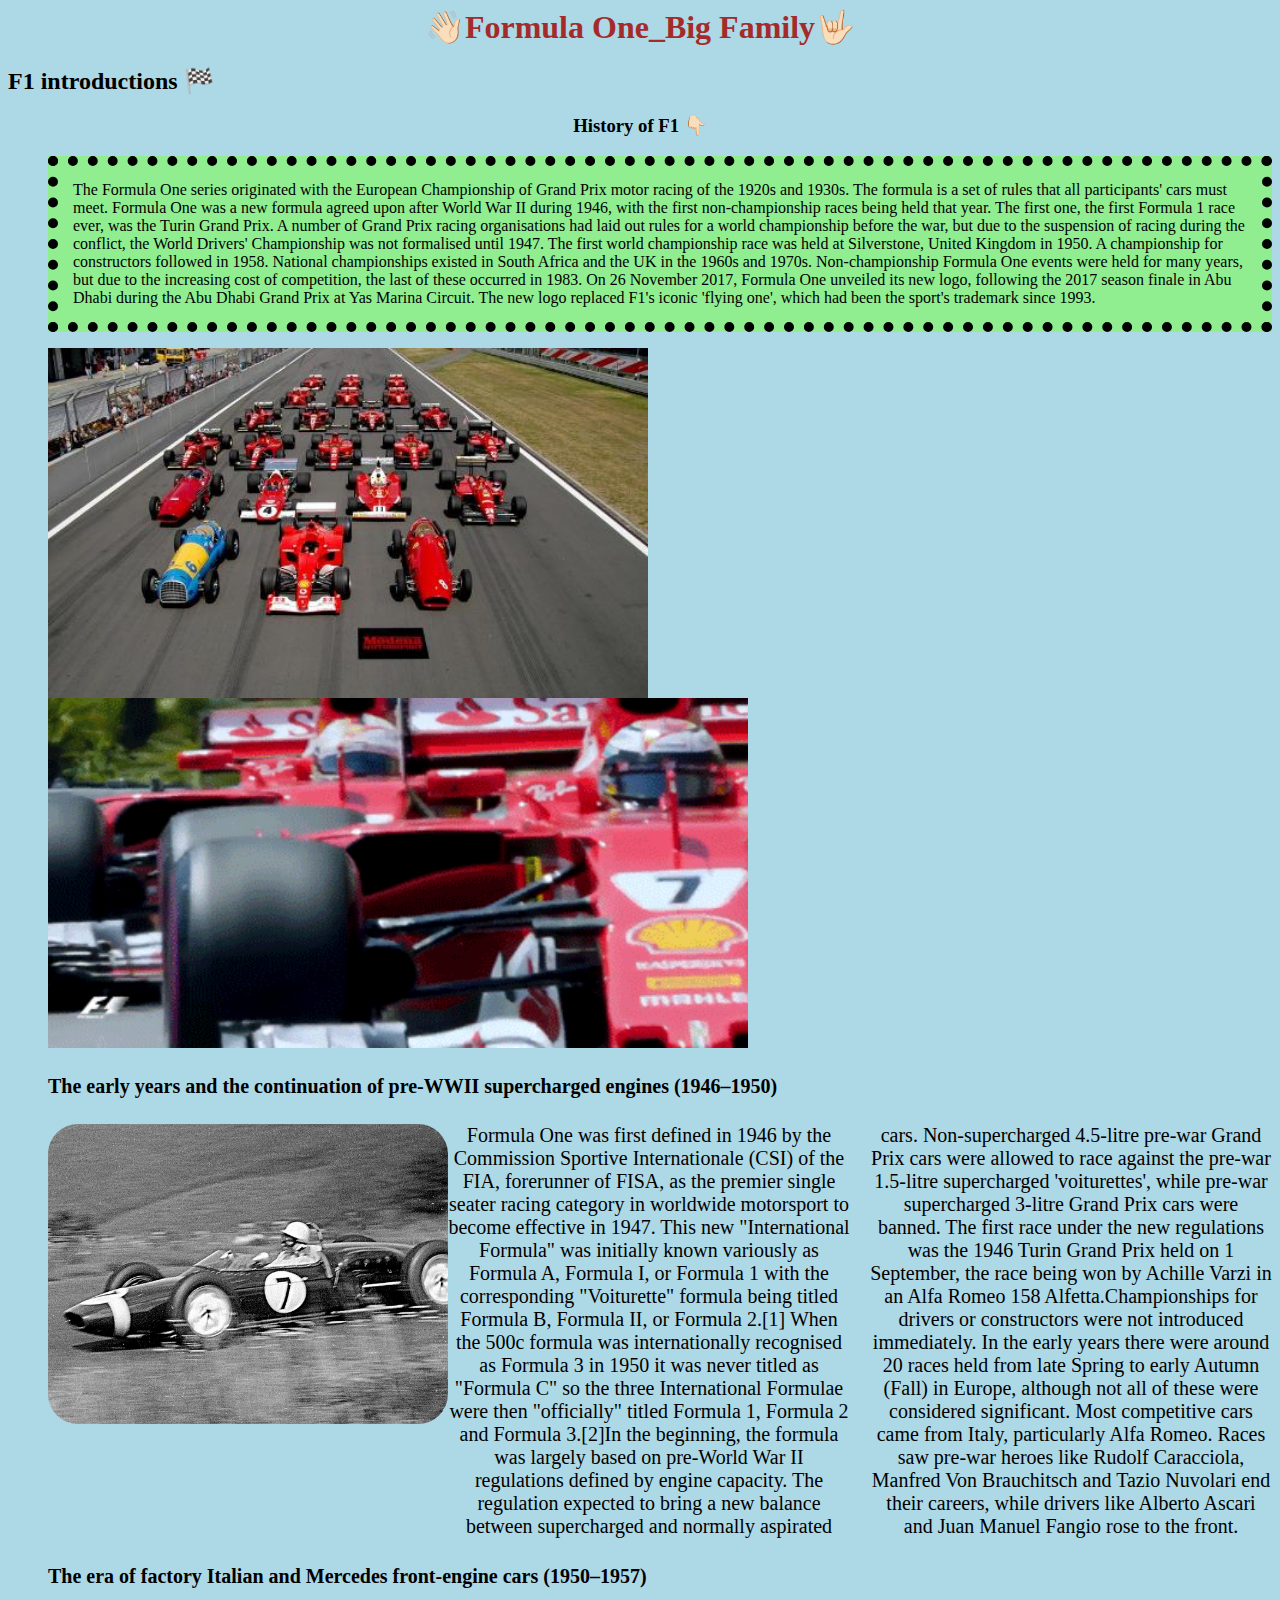
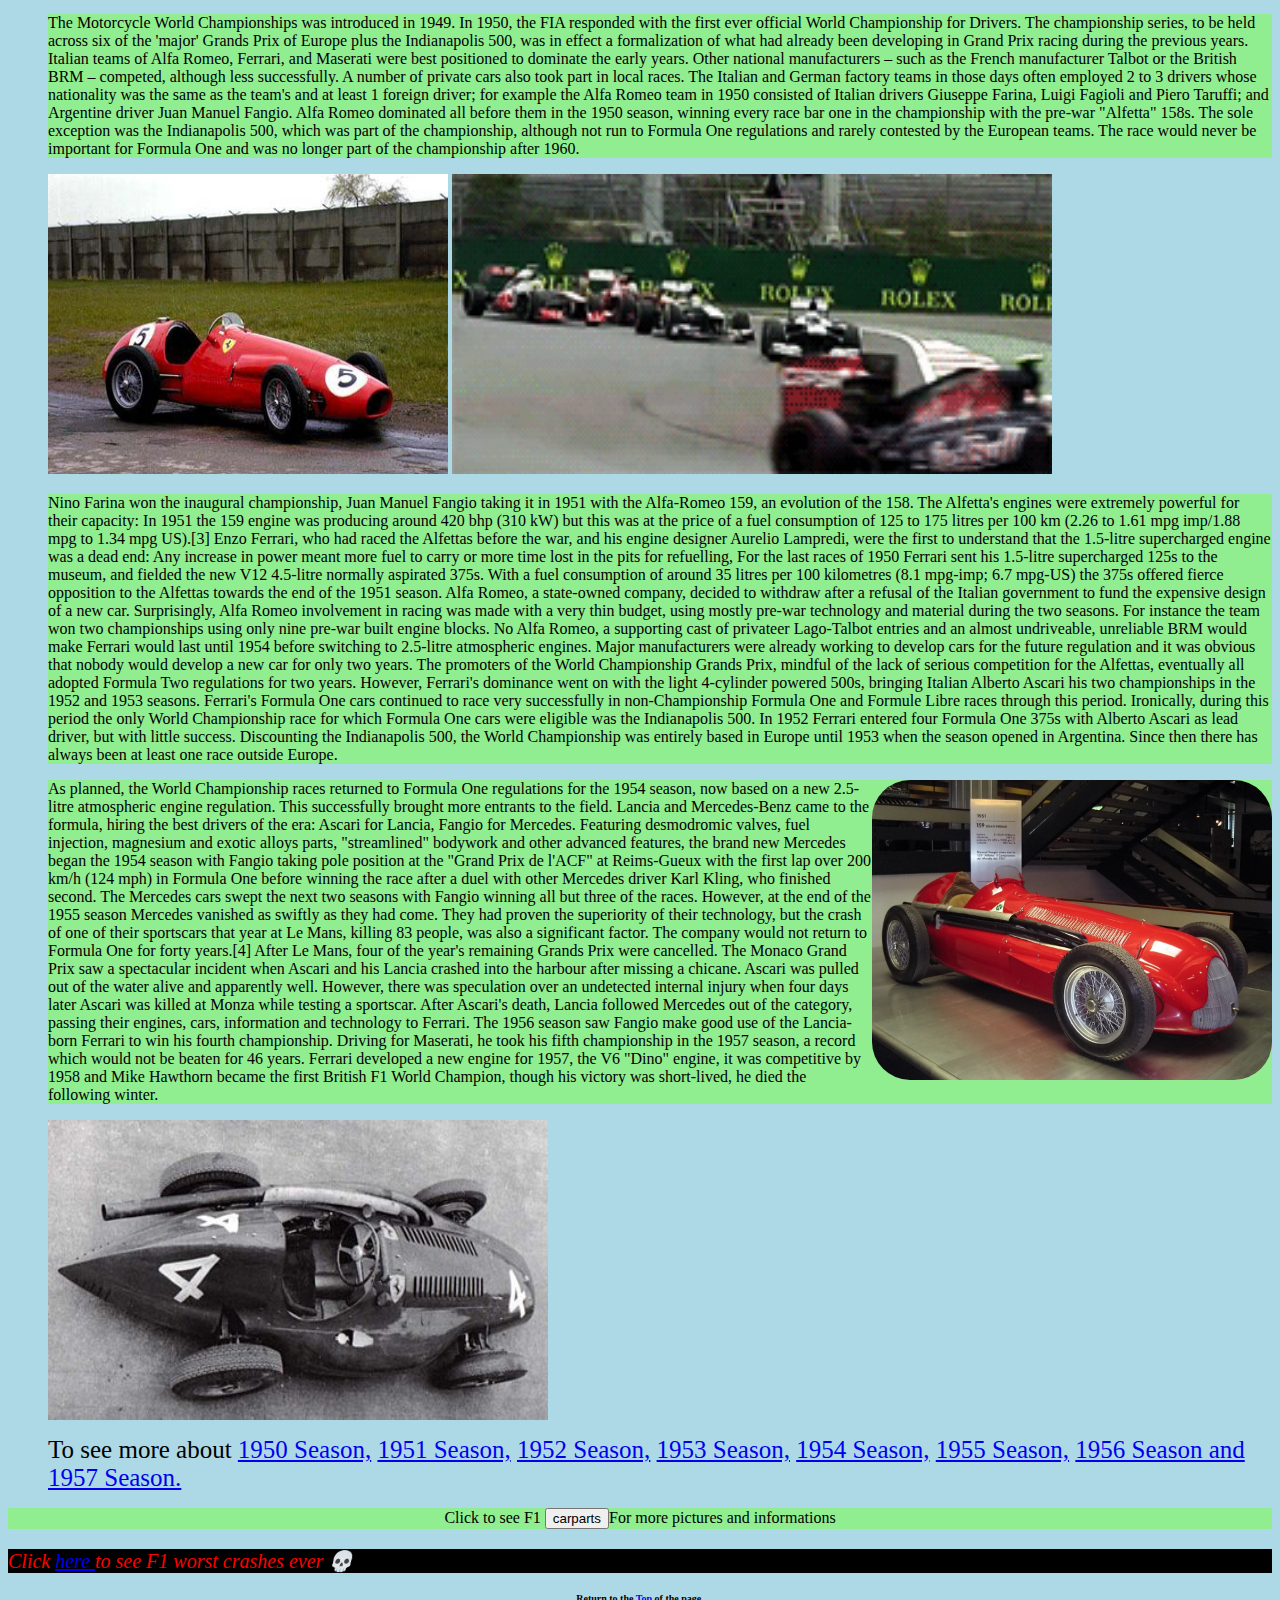
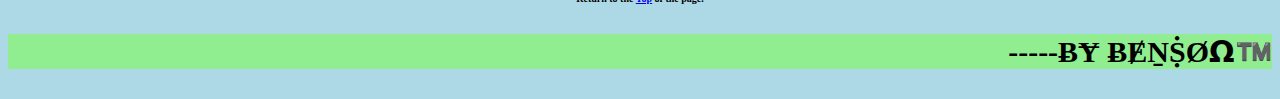
<file: index.html>
<! doctype html>
<html>
<head>
     <meta charset="UTF-8">
     <title> race car world F1 </title>
     <link rel="stylesheet" " type="text/css" href="css.css "/>
</head>
<body> 
      <h1 id="top"> 👋🏻Formula One_Big Family🤟🏻 </h1>
      <h2> F1 introductions 🏁</h2>
      <h3> History of F1 👇🏻</h3>
  <ol>
      <p id="dot"> The Formula One series originated with the European Championship of Grand Prix motor racing of the 1920s and 1930s. 
      The formula is a set of rules that all participants' cars must meet. Formula One was a new formula agreed upon after World 
      War II during 1946, with the first non-championship races being held that year. The first one, the first Formula 1 race ever,
      was the Turin Grand Prix. A number of Grand Prix racing organisations had laid out rules for a world championship before the war, but 
      due to the suspension of racing during the conflict, the World Drivers' Championship was not formalised until 1947. The first world 
      championship race was held at Silverstone, United Kingdom in 1950. A championship for constructors followed in 1958. National championships 
      existed in South Africa and the UK in the 1960s and 1970s. Non-championship Formula One events were held for many years, but due to the increasing 
      cost of competition, the last of these occurred in 1983. On 26 November 2017, Formula One unveiled its new logo, following the 2017 season finale in
      Abu Dhabi during the Abu Dhabi Grand Prix at Yas Marina Circuit. The new logo replaced F1's iconic 'flying one', which had been the sport's trademark 
      since 1993. </p>
      <img src="images/F1.jpg" width="600" height="350" alt="Picture of Farrari Family"/>
      <img src="images/F1-5432.gif" width="700" height="350" alt="Gif"/>
      <h4> The early years and the continuation of pre-WWII supercharged engines (1946–1950)</h4>
      
      <img id="goo"src="images/F12.jpg" width="400" height="300" alt="old fashion race car">
      <dt class="pic"> Formula One was first defined in 1946 by the Commission Sportive Internationale (CSI) of the FIA,
      forerunner of FISA, as the premier single seater racing category in worldwide motorsport to become 
      effective in 1947. This new "International Formula" was initially known variously as Formula A, Formula
      I, or Formula 1 with the corresponding "Voiturette" formula being titled Formula B, Formula II, or Formula
      2.[1] When the 500c formula was internationally recognised as Formula 3 in 1950 it was never titled as 
      "Formula C" so the three International Formulae were then "officially" titled Formula 1, Formula 2 and 
      Formula 3.[2]In the beginning, the formula was largely based on pre-World War II regulations defined by 
      engine capacity. The regulation expected to bring a new balance between supercharged and normally aspirated 
      cars. Non-supercharged 4.5-litre pre-war Grand Prix cars were allowed to race against the pre-war 1.5-litre 
      supercharged 'voiturettes', while pre-war supercharged 3-litre Grand Prix cars were banned. The first race 
      under the new regulations was the 1946 Turin Grand Prix held on 1 September, the race being won by Achille
      Varzi in an Alfa Romeo 158 Alfetta.Championships for drivers or constructors were not introduced immediately. 
      In the early years there were around 20 races held from late Spring to early Autumn (Fall) in Europe, 
      although not all of these were considered significant. Most competitive cars came from Italy, particularly
      Alfa Romeo. Races saw pre-war heroes like Rudolf Caracciola, Manfred Von Brauchitsch and Tazio Nuvolari 
      end their careers, while drivers like Alberto Ascari and Juan Manuel Fangio rose to the front.</dt>
     
      <h4> The era of factory Italian and Mercedes front-engine cars (1950–1957) </h4>
      <p> The Motorcycle World Championships was introduced in 1949. In 1950, the FIA responded with the first 
      ever official World Championship for Drivers. The championship series, to be held across six of the 'major' 
      Grands Prix of Europe plus the Indianapolis 500, was in effect a formalization of what had already been 
      developing in Grand Prix racing during the previous years. Italian teams of Alfa Romeo, Ferrari, and Maserati
      were best positioned to dominate the early years. Other national manufacturers – such as the French manufacturer 
      Talbot or the British BRM – competed, although less successfully. A number of private cars also took part in local
      races. The Italian and German factory teams in those days often employed 2 to 3 drivers whose nationality was 
      the same as the team's and at least 1 foreign driver; for example the Alfa Romeo team in 1950 consisted of Italian
      drivers Giuseppe Farina, Luigi Fagioli and Piero Taruffi; and Argentine driver Juan Manuel Fangio.
      Alfa Romeo dominated all before them in the 1950 season, winning every race bar one in the championship with the 
      pre-war "Alfetta" 158s. The sole exception was the Indianapolis 500, which was part of the championship, although 
      not run to Formula One regulations and rarely contested by the European teams. The race would never be important for
      Formula One and was no longer part of the championship after 1960.</p> 
      <img src="images/F1-Ferrari_500.jpeg" width="400" height="300" alt="Ferrari-500">
      <img src="images/F1-4321.gif" width="600" height="300" alt="gif">
      <p>Nino Farina won the inaugural championship, Juan 
      Manuel Fangio taking it in 1951 with the Alfa-Romeo 159, an evolution of the 158. The Alfetta's engines were extremely
      powerful for their capacity: In 1951 the 159 engine was producing around 420 bhp (310 kW) but this was at the price 
      of a fuel consumption of 125 to 175 litres per 100 km (2.26 to 1.61 mpg imp/1.88 mpg to 1.34 mpg US).[3] Enzo Ferrari,
      who had raced the Alfettas before the war, and his engine designer Aurelio Lampredi, were the first to understand 
      that the 1.5-litre supercharged engine was a dead end: Any increase in power meant more fuel to carry or more time 
      lost in the pits for refuelling, For the last races of 1950 Ferrari sent his 1.5-litre supercharged 125s to the
      museum, and fielded the new V12 4.5-litre normally aspirated 375s. With a fuel consumption of around 35 litres per 
      100 kilometres (8.1 mpg‑imp; 6.7 mpg‑US) the 375s offered fierce opposition to the Alfettas towards the end of the 
      1951 season. Alfa Romeo, a state-owned company, decided to withdraw after a refusal of the Italian government to 
      fund the expensive design of a new car. Surprisingly, Alfa Romeo involvement in racing was made with a very thin 
      budget, using mostly pre-war technology and material during the two seasons. For instance the team won two 
      championships using only nine pre-war built engine blocks.
      No Alfa Romeo, a supporting cast of privateer Lago-Talbot entries and an almost undriveable, unreliable BRM would make Ferrari 
      would last until 1954 before switching to 2.5-litre atmospheric engines. Major manufacturers were already working to develop cars 
      for the future regulation and it was obvious that nobody would develop a new car for only two years. The promoters of the World Championship
      Grands Prix, mindful of the lack of serious competition for the Alfettas, eventually all adopted Formula Two regulations for two years. 
      However, Ferrari's dominance went on with the light 4-cylinder powered 500s, bringing Italian Alberto Ascari his two championships in 
      the 1952 and 1953 seasons. Ferrari's Formula One cars continued to race very successfully in non-Championship Formula One and Formule 
      Libre races through this period. Ironically, during this period the only World Championship race for which Formula One cars were eligible 
      was the Indianapolis 500. In 1952 Ferrari entered four Formula One 375s with Alberto Ascari as lead driver, but with little success.
      Discounting the Indianapolis 500, the World Championship was entirely based in Europe until 1953 when the season opened in Argentina. Since
      then there has always been at least one race outside Europe.</p>
      <p><img id="tu" src="images/F1-2.jpg" width="400" height="300" alt="F1-2">
       As planned, the World Championship races returned to Formula One regulations for the 1954 season, now based on a new 2.5-litre atmospheric
      engine regulation. This successfully brought more entrants to the field. Lancia and Mercedes-Benz came to the formula, hiring the
      best drivers of the era: Ascari for Lancia, Fangio for Mercedes. Featuring desmodromic valves, fuel injection, magnesium and exotic 
      alloys parts, "streamlined" bodywork and other advanced features, the brand new Mercedes began the 1954 season with Fangio taking pole
      position at the "Grand Prix de l'ACF" at Reims-Gueux with the first lap over 200 km/h (124 mph) in Formula One before winning the race 
      after a duel with other Mercedes driver Karl Kling, who finished second.
      The Mercedes cars swept the next two seasons with Fangio winning all but three of the races. However, at the end of the 1955 season Mercedes 
      vanished as swiftly as they had come. They had proven the superiority of their technology, but the crash of one of their sportscars that 
      year at Le Mans, killing 83 people, was also a significant factor. The company would not return to Formula One for forty years.[4] After 
      Le Mans, four of the year's remaining Grands Prix were cancelled.
      The Monaco Grand Prix saw a spectacular incident when Ascari and his Lancia crashed into the harbour after missing a chicane. Ascari 
      was pulled out of the water alive and apparently well. However, there was speculation over an undetected internal injury when four
      days later Ascari was killed at Monza while testing a sportscar. After Ascari's death, Lancia followed Mercedes out of the category,
      passing their engines, cars, information and technology to Ferrari.
      The 1956 season saw Fangio make good use of the Lancia-born Ferrari to win his fourth championship. Driving for Maserati, he took his fifth 
      championship in the 1957 season, a record which would not be beaten for 46 years.
      Ferrari developed a new engine for 1957, the V6 "Dino" engine, it was competitive by 1958 and Mike Hawthorn became the first British F1 
      World Champion, though his victory was short-lived, he died the following winter.</p>
      <img src="images/Ferrari1.jpeg" width="500" height="300" alt="old F1">
  </ol>
  <ul>
      <p1> To see more about <a href="https://en.wikipedia.org/wiki/1950_Formula_One_season"> 1950 Season,</a> 
      <a href="https://en.wikipedia.org/wiki/1951_Formula_One_season">1951 Season,</a>
      <a href="https://en.wikipedia.org/wiki/1952_Formula_One_season">1952 Season,</a>
      <a href="https://en.wikipedia.org/wiki/1953_Formula_One_season">1953 Season,</a>
      <a href="https://en.wikipedia.org/wiki/1954_Formula_One_season">1954 Season,</a>
      <a href="https://en.wikipedia.org/wiki/1955_Formula_One_season">1955 Season,</a>
      <a href="https://en.wikipedia.org/wiki/1956_Formula_One_season">1956 Season and</a>
      <a href="https://en.wikipedia.org/wiki/1957_Formula_One_season">1957 Season.</a> </p1>
  </ul>
 
     
      

      <p id="fo"> Click to see F1 <a href="F1carparts.html"><button>carparts</button></a>For more pictures and informations </p>
      <p class="crush"> Click <a href="F1.crashes.html"> here </a> to see F1 worst crashes ever 💀</p>
      <h5>Return to the <a href="#Top">Top</a> of the page.</p5>
      <p id="name">  -----ɃɎ ɃɆṈṨØ𝝮™️</p>
</body>
</html>
</file>
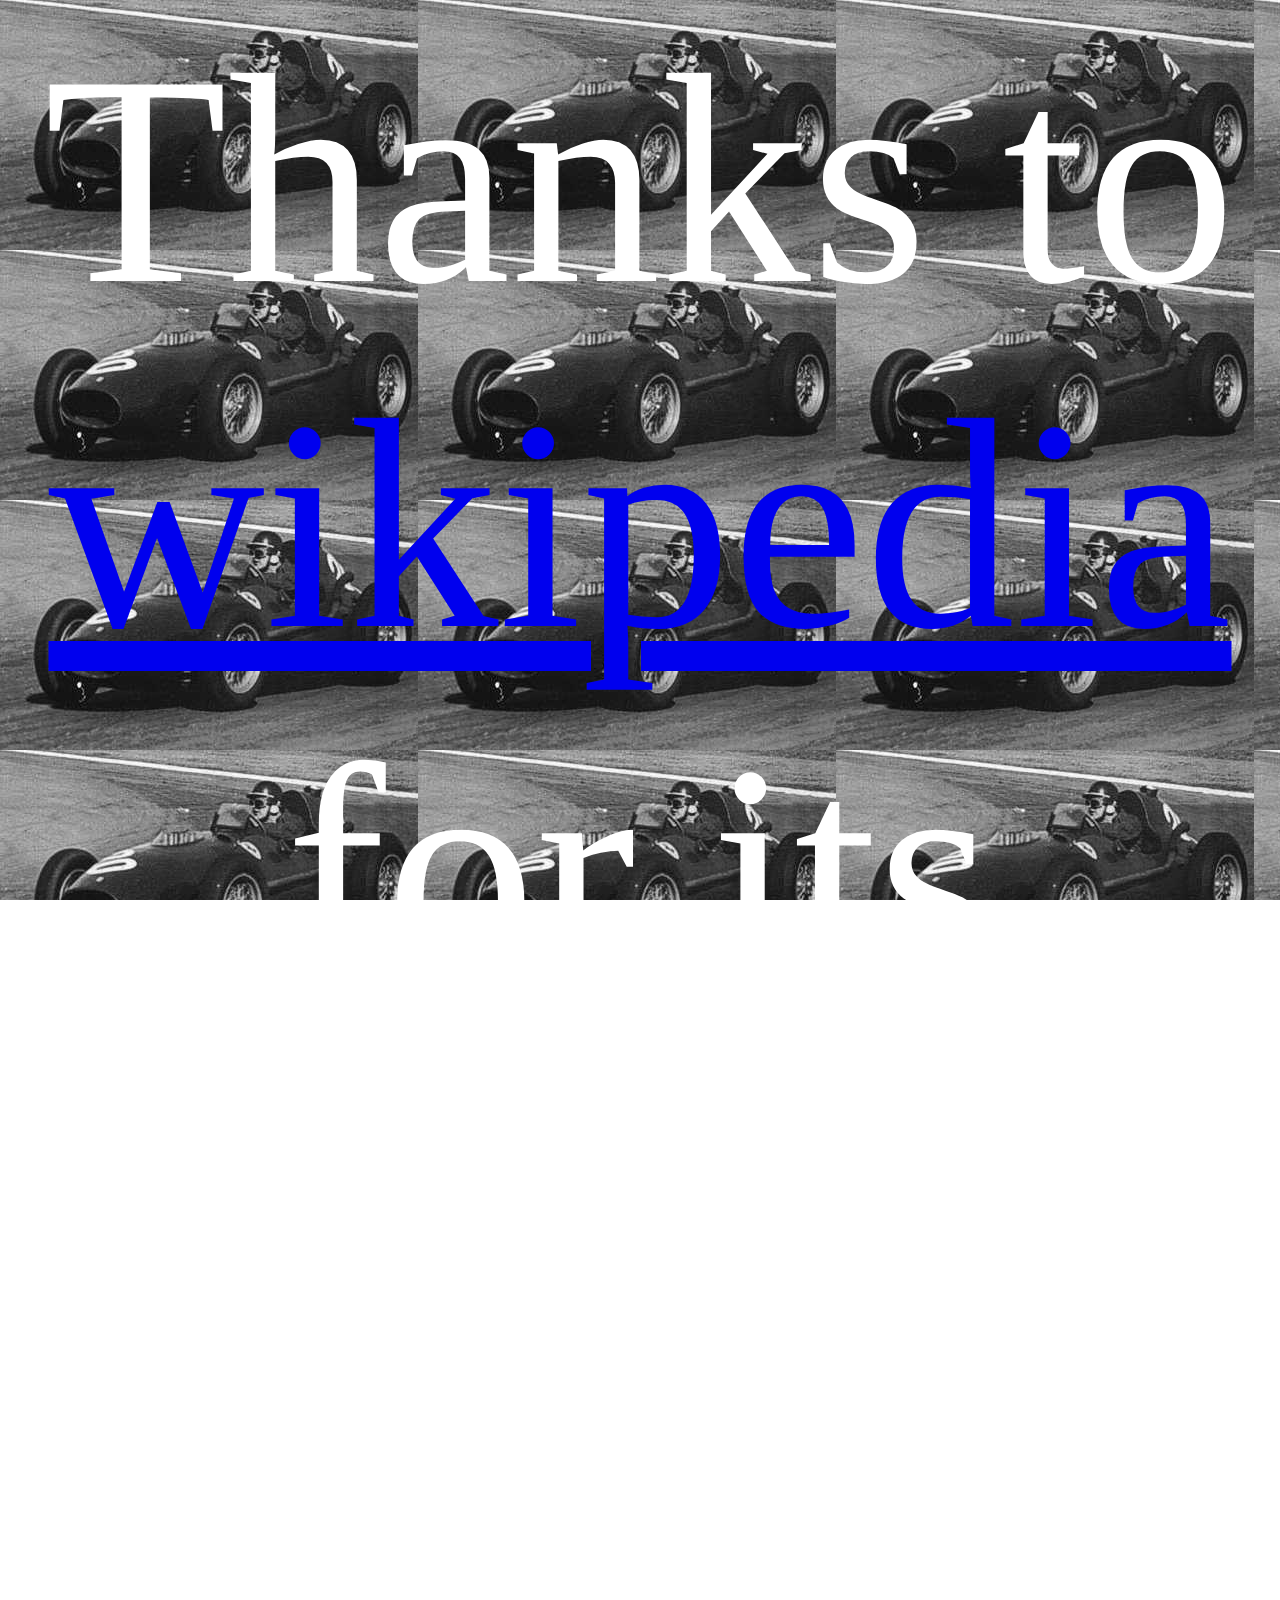
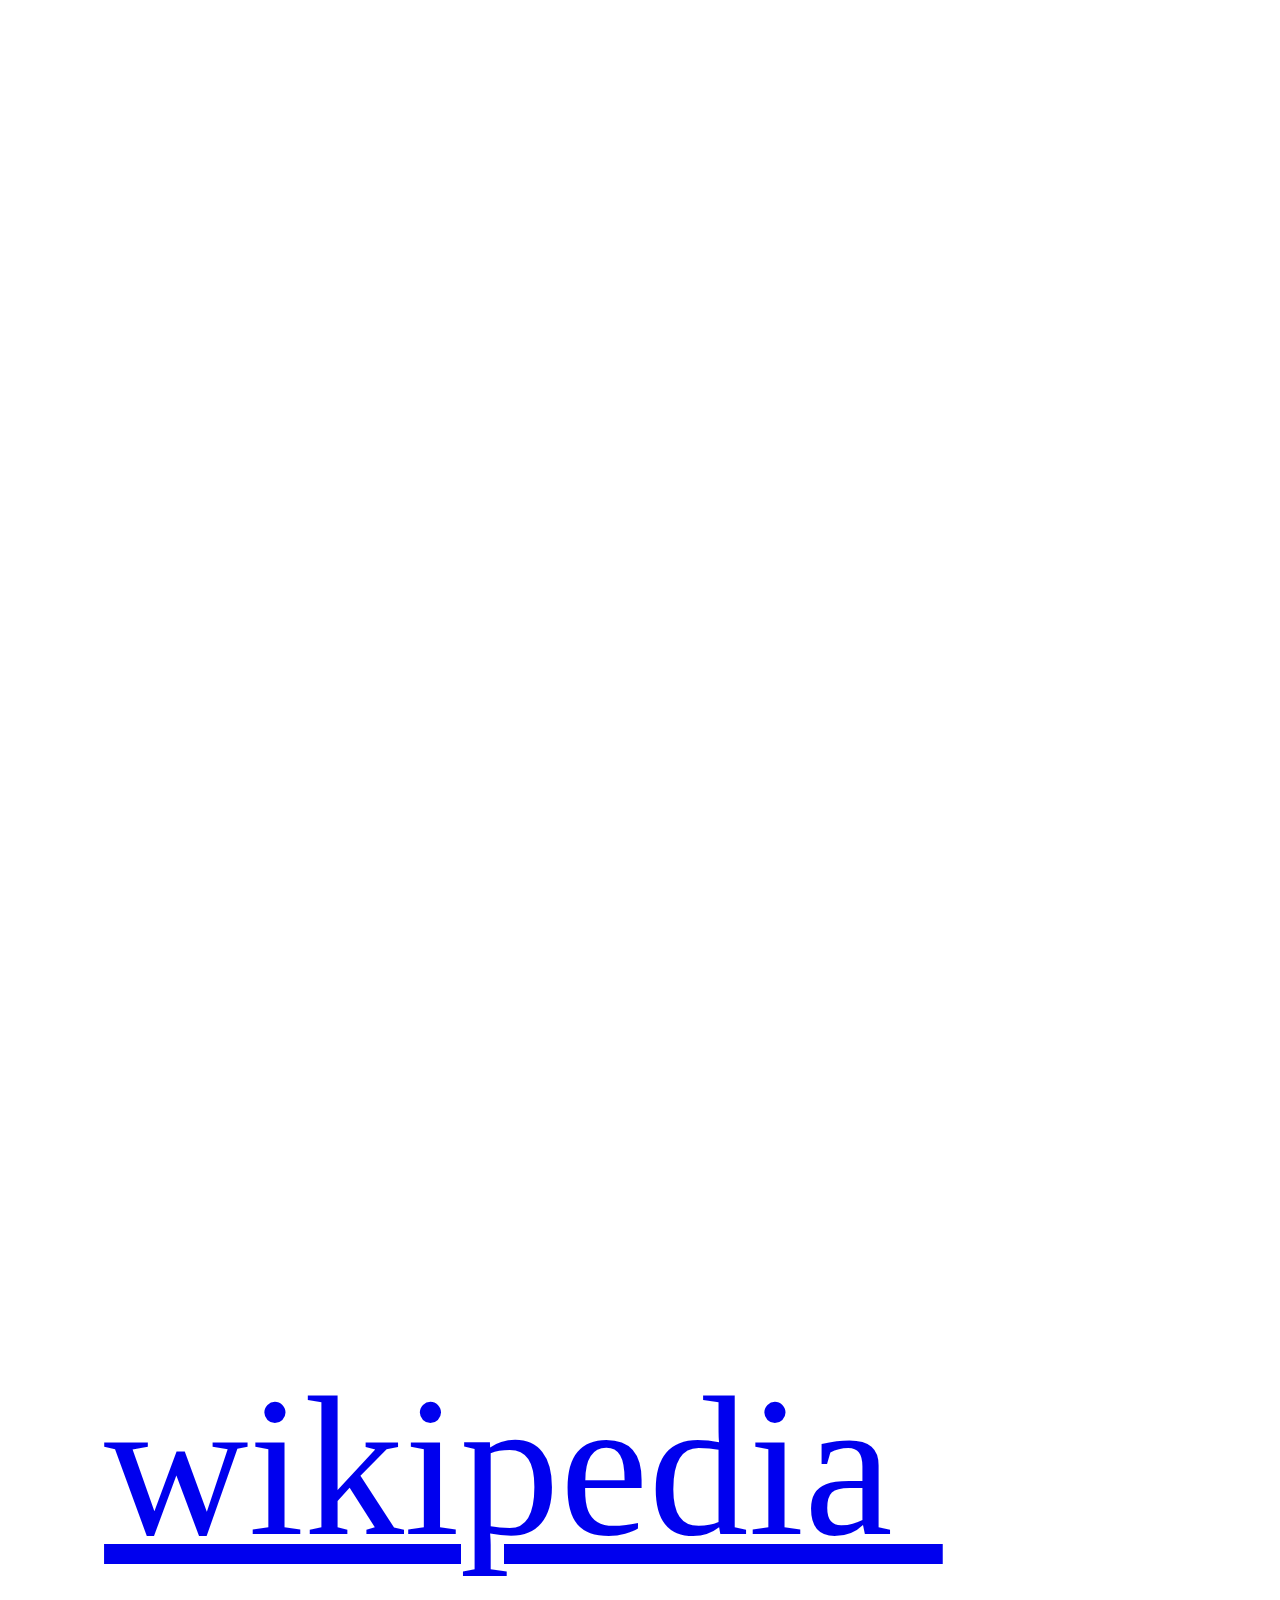
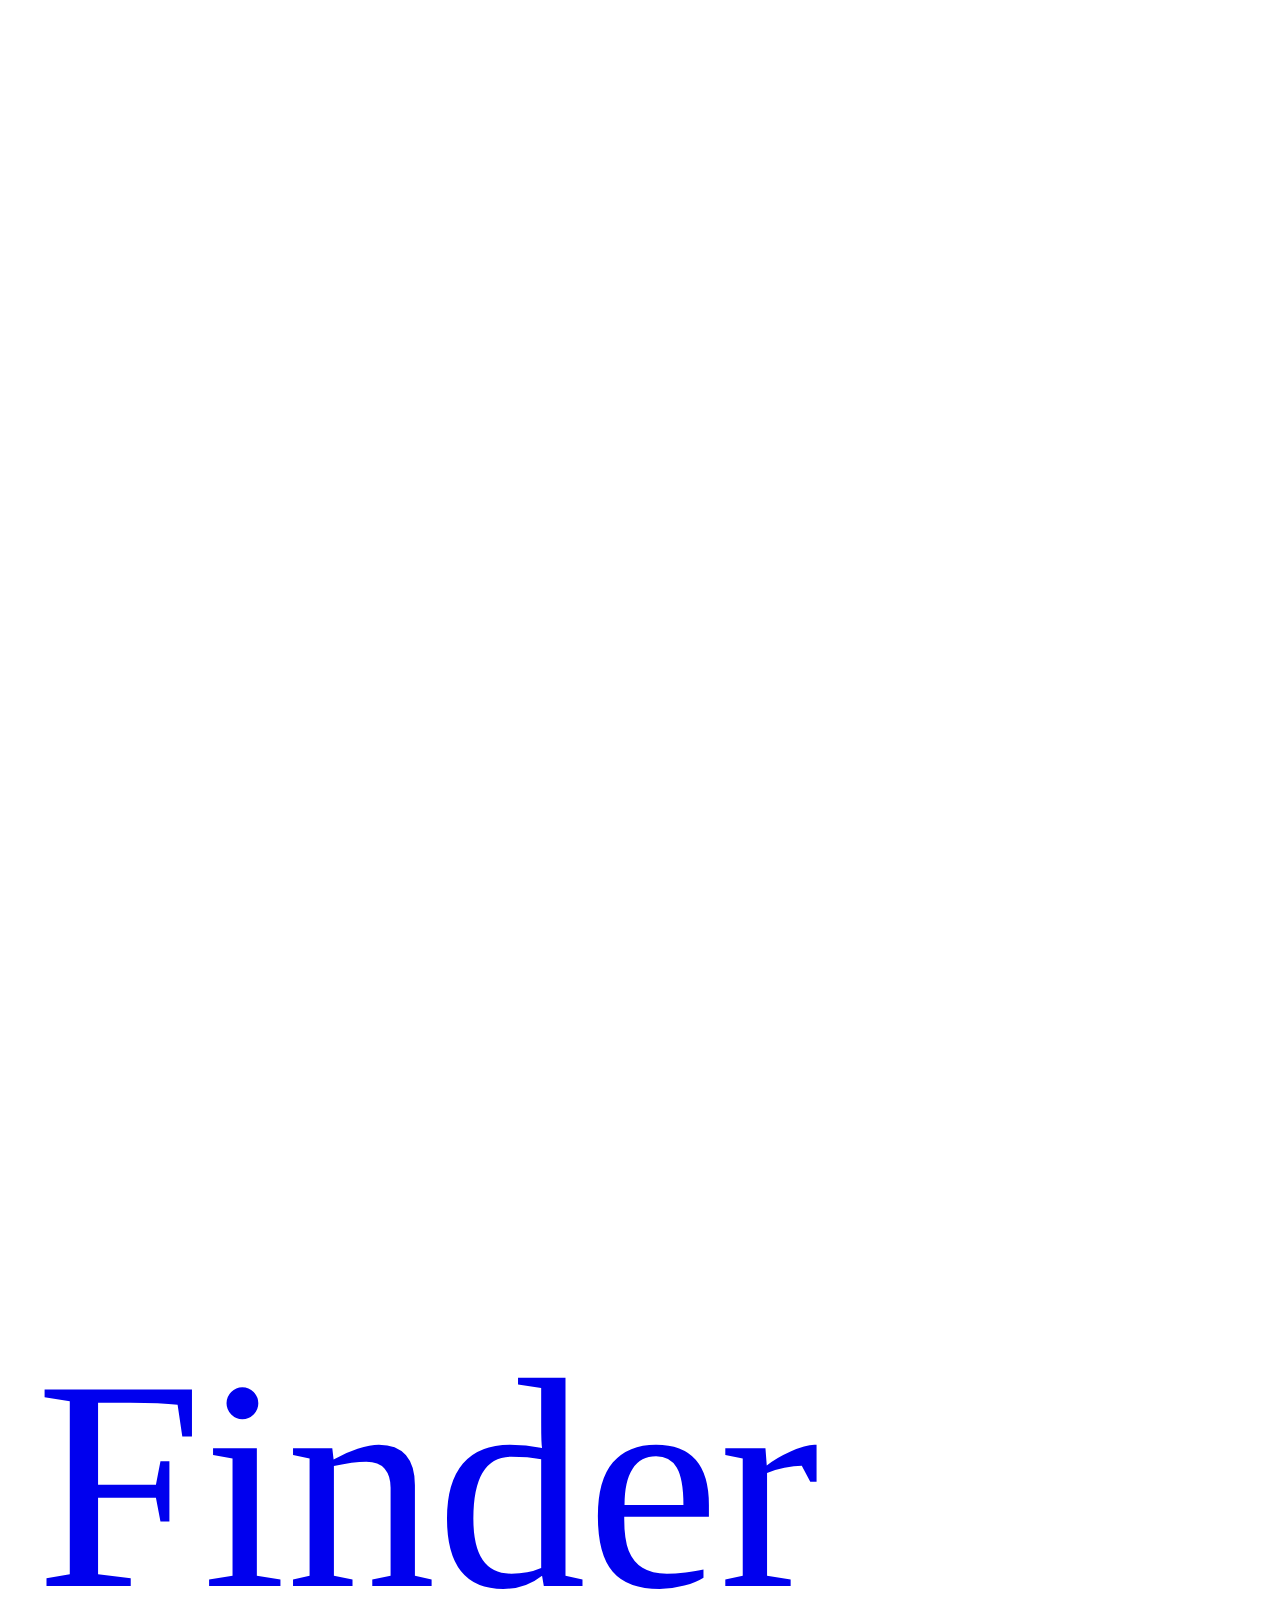
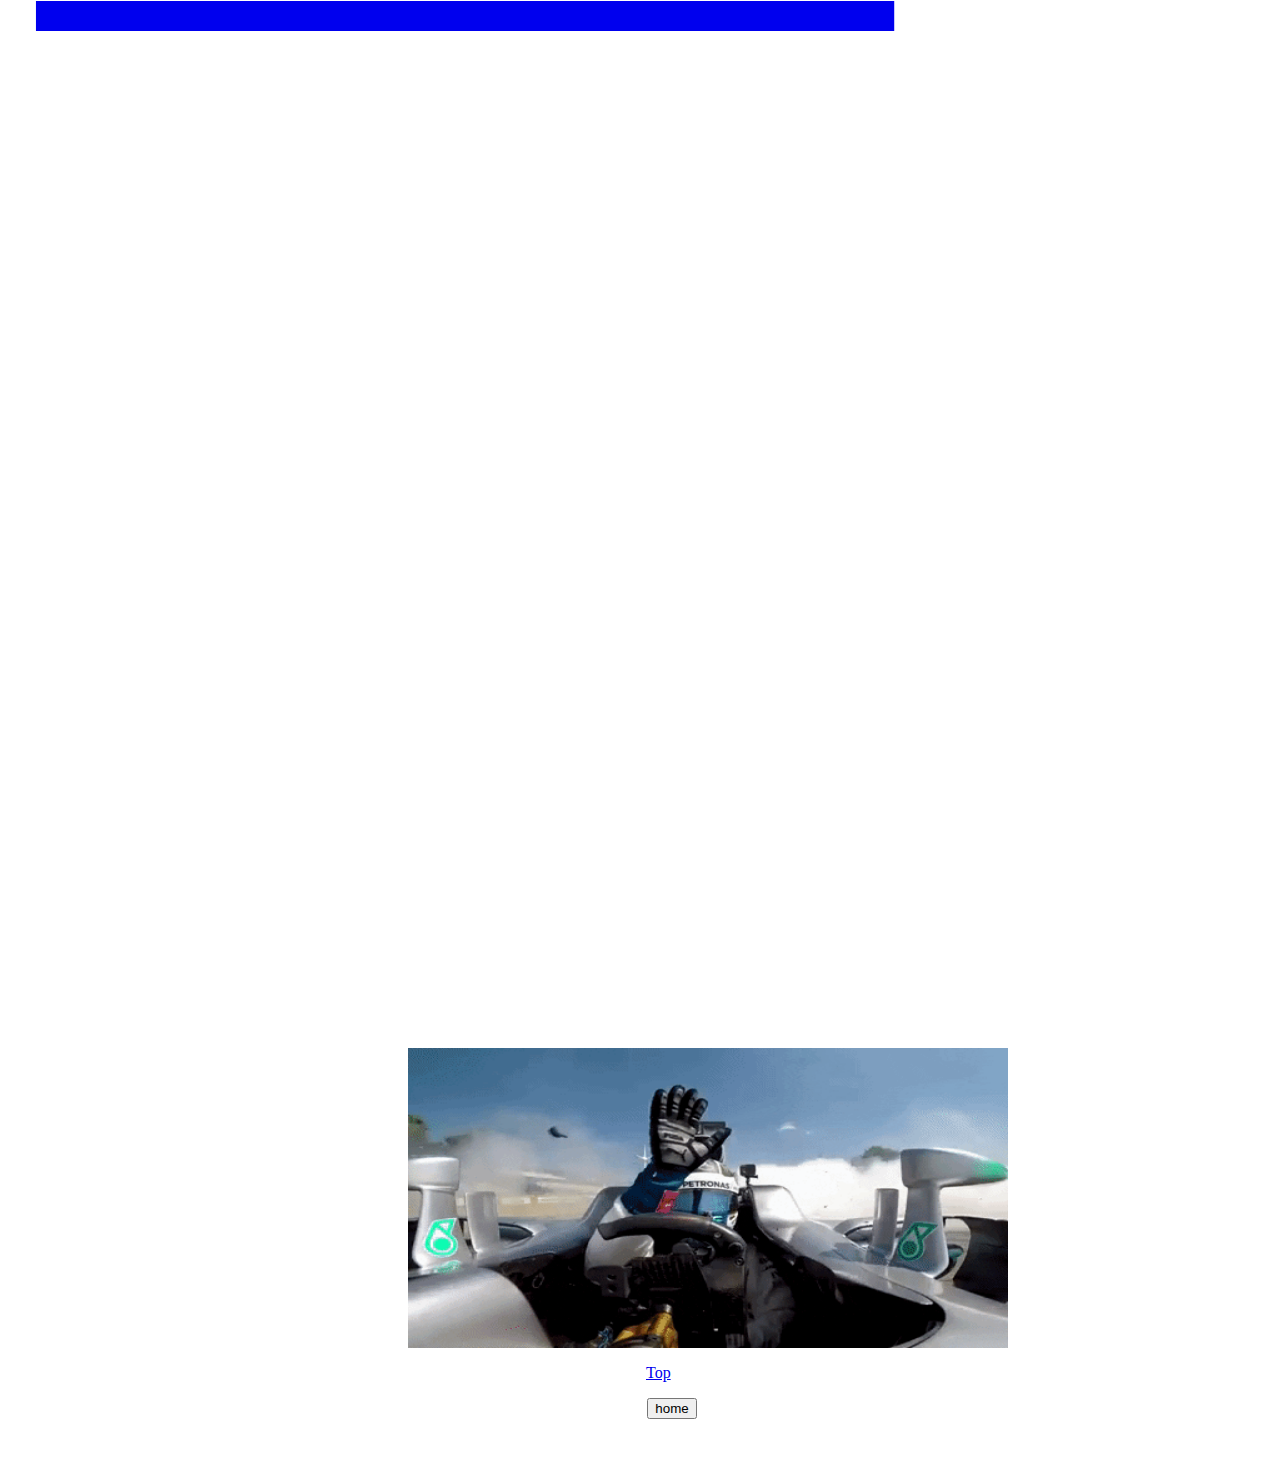
<file: references.html>
<doctype html>
<html>
<head>
      <meta charset="UTF-8">
      <title> references of my F1 webpage </title>
      <link rel="stylesheet" type="text/css" href="css2.css"/>
</head>
<body>
       <p class="center">  Thanks to <a href="https://en.wikipedia.org/wiki/Formula_One_car#Chassis_design">wikipedia </a> for its information to the car parts of F1</p>
       <p class="down">  Thanks to <a href="https://en.wikipedia.org/wiki/History_of_Formula_One"> wikipedia </a> for its information to the history of F1 </p>
       <p class="crush"> Thanks to <a href="https://www.finder.com/how-much-does-it-cost-to-repair-an-f1-car"> Finder </a> for the information  </p>
       <img id="id"src="images/F1-8765.gif" width="600" height="300" alt="gif">
       <p> Return to the top <a href="#Top">Top</a> of the page </p>
       <p> Return to <a href="index.html"> <button>home</button></a> </p>
       
       <p id="name">  -----ɃɎ ɃɆṈṨØ𝝮™ </p>
</body>
</html>
</file>
<file: css.css>
body 
{
      background-color:lightblue;
}
.pic
{
      margin-left: 400px;
      text-align: center;
      -webkit-column-width: 400px; /* Chrome, Safari, Opera */
      -moz-column-width: 400px; /* Firefox */  
      column-width: 300px;
      color: black;
      font-size: 20px;s
      
}
#goo
{
      border-radius: 30px;
      float: left;
}
h1
{
      color:brown;
      text-align: center;
}
#dot
{
      border: 10px dotted black;
      padding: 15px;
      background:lightgreen;
      background-clip: border-box;  
}
h3
{
      text-align: center;
}
p
{
      background-color: lightgreen;
      font-style: itatic;
}
h4
{
      font-size: 20px;
}
p1
{ 
      font-size: 25px;
}
h5
{
      font-size: 10px;
      text-align: center;
}
#tu
{
      border-radius: 38px;
      float: right;
}
#fo
{
      text-align: center;
}
.crush
{
      background-color: black;
      text-align:left ;
      font-size: 20px;
      font-style: italic;
      color: red;
}
#name
{
      text-align: right;
      font-size: 30px;
}
</file>
<file: css2.css>
body
{
     background-image: url("images/F1-1958.jpeg");
     background-attachment: fixed;
}
p
{
     color: white;
     text-align: center;
}

.center
{
     text-align: center;
     font-size: 300px;
     font-color:blue;
}
.crush
{
     font-size: 300px;
}
.down
{
     text-align: center;
     font-size:200px;
}
#id
{
     padding-left: 400;
}
#name
{
     text-align: right;
}
</file>
